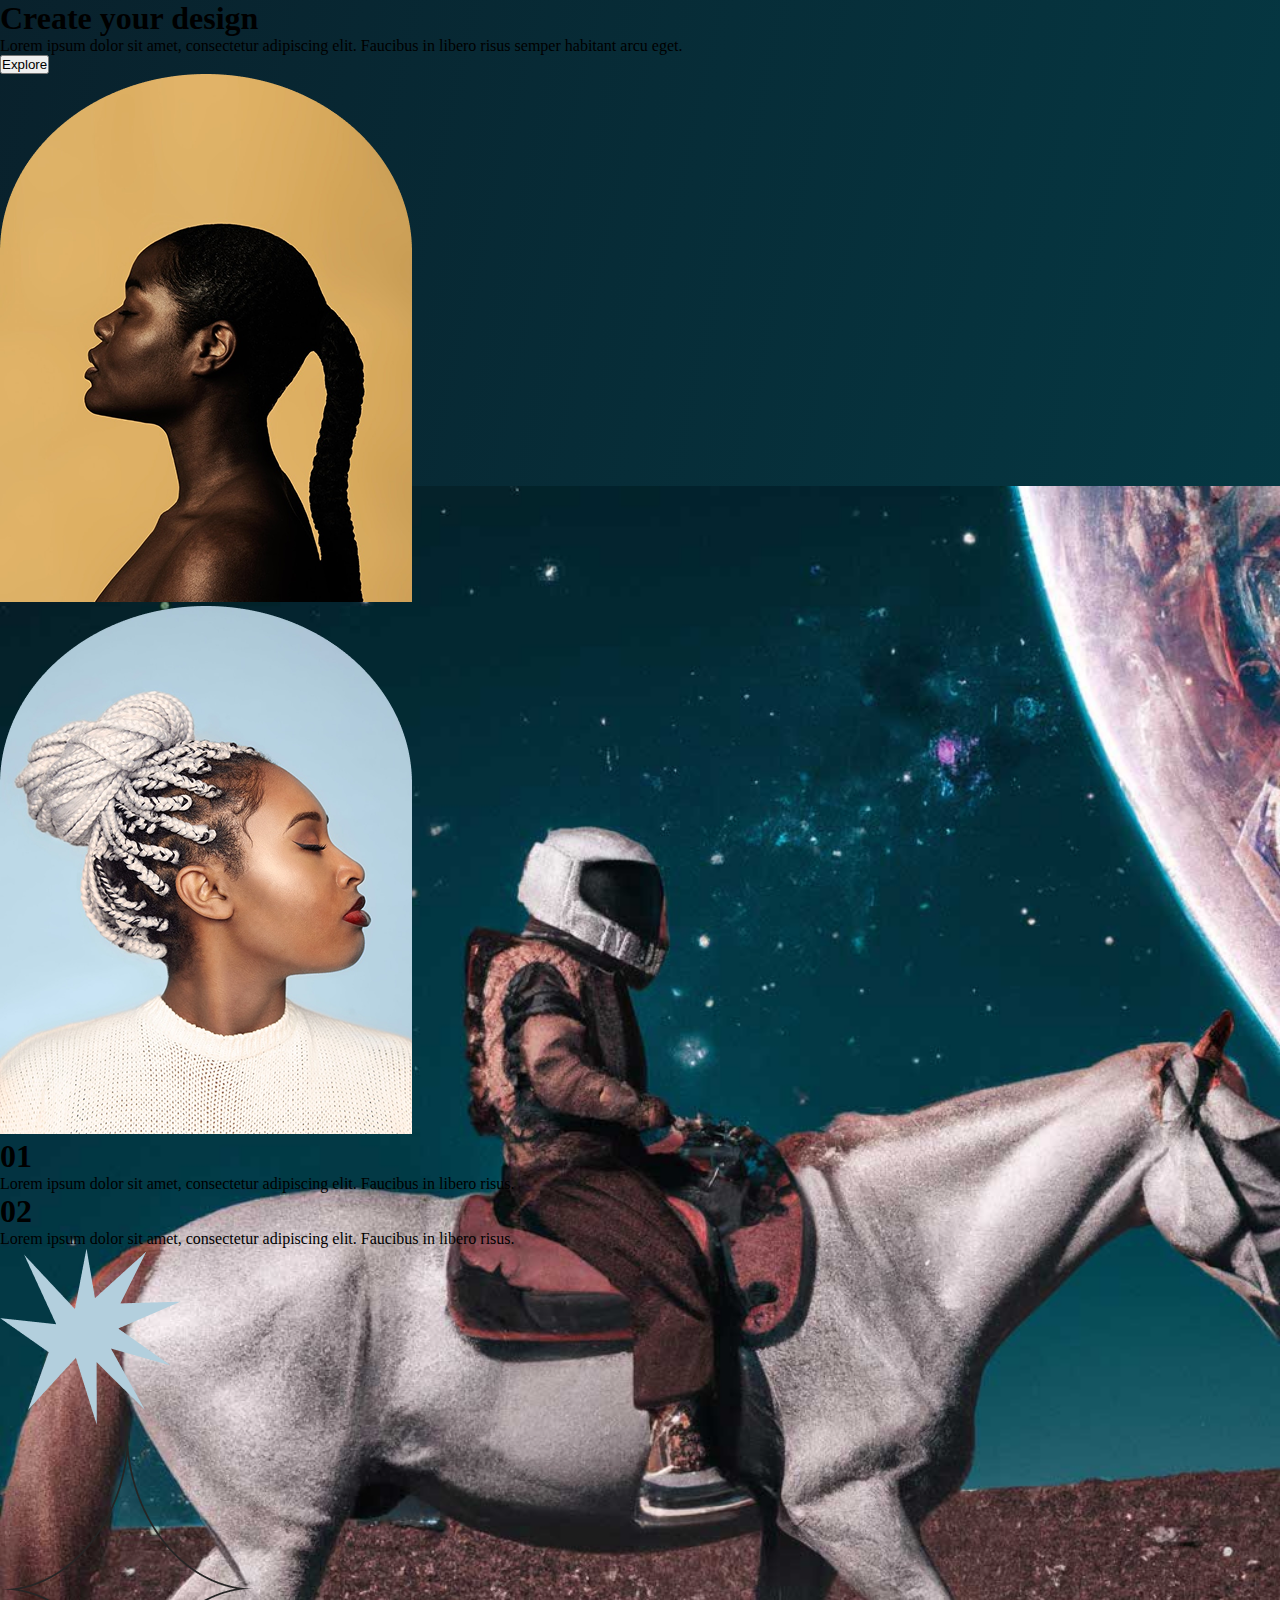
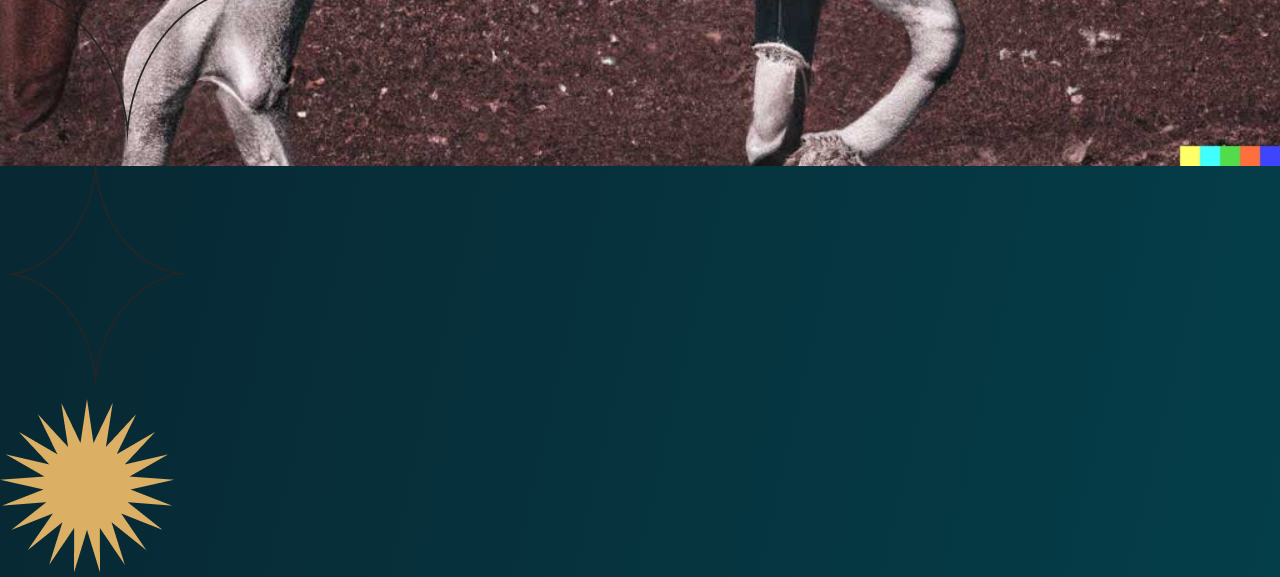
<file: views/index.html>
<!DOCTYPE html>
<html lang="en">
<head>
    <meta charset="UTF-8">
    <meta name="viewport" content="width=device-width, initial-scale=1.0">
    <link rel="stylesheet" href="/css/style.css">
    <title>Document</title>
</head>
<body>   
    <header>
        <section class="content">
            <h1>Create your design</h1>
            <p>Lorem ipsum dolor sit amet, consectetur adipiscing elit. Faucibus in libero risus semper habitant arcu eget.</p>
            <button>Explore</button>
        </section>
    </header>
    <main>
        <div>
            <div class="n1">
                <img src="/sotrage/img/Image bottom.png" alt="">
            </div>
            <div class="n2">
                <img src="/sotrage/img/Image top.png" alt="">
            </div>
        </div>
        <div class="text1">
            <h1>01</h1>
            <p>Lorem ipsum dolor sit amet, consectetur adipiscing elit. Faucibus in libero risus.</p>
        </div>
        <div class="text2">
            <h1>02</h1>
            <p>Lorem ipsum dolor sit amet, consectetur adipiscing elit. Faucibus in libero risus.</p>
        </div>

        <div class="deco1">
            <img src="/sotrage/img/Explosion.png" alt="">
        </div>
        <div class="deco2">
            <img src="/sotrage/img/star.png" alt="">
        </div>
        <div class="deco3">
            <img src="/sotrage/img/Star.png" alt="">
            
        </div>
        <div class="deco4">
            <img src="/sotrage/img/Party.png" alt="">
        </div>
    </main>
</body>
</html>
</file>
<file: css/style.css>
@import url(/css/varialbles.css);

* {
    padding: 0;
    margin: 0;
    box-sizing: border-box;
}

body {
    background: var(--background-color-1);
}

main{
    background-image: url(../sotrage/img/AI\ image\ -\ OpenAI.png);
    background-repeat: no-repeat;
    background-position: right;
    background-size: contain;
    min-height: 100vh;
    z-index: 0;
}

.section__principal {
    position: relative;
    z-index: 2;
    width: 574px;
    height: 348px;
    top: 150px;
    left: 90px;
}
.article__container {
    background: var(--gradient-color-1);
    width: 100%;
    height: 100%;
    border-radius: 24px;
    padding: 20px;
    display: flex;
    flex-direction: column;
    gap: 20px;
}

.article__container img{
    width: 70px;
    height: 15px;
}
.article__container h1{
    font-family: "Avenir-Heavy";
    font-size: 50px;
    color: var(--color-1);
}
.article__container p{
    font-family: "Avenir-Roman";
    font-size: 18px;
    color: var(--color-1);
}
.div__button {
    background: #63E1E1;
    width: 130px;
    height: 50px;
    border-radius: 36px;
    text-align: center;
    align-content: center;
}
.div__button a{
    text-decoration: none;
    font-family: "Poppins-Regular";
    font-size: 18px;
    color: var(--color-2);
}
.div__container {
    background: var(--gradient-color-2);
    position: relative;
    width: 90%;
    height: 160px;
    display: flex;
    gap: 60px;
    align-content: center;
    justify-content: center;
    border-radius: 32px;
    padding: 30px;
    left: 70px;
    top: 200px;
}
.div__box {
    /* background: pink; */
    width: 220px;
    height: 100px;
    display: flex;
    flex-direction: column;
    gap: 6px;
}
.div__box img{
    width: 30px;
    height: 30px;
    padding-bottom: 2px;
}
.div__box h5{
    text-decoration: none;
    font-family: "Avenir-Roman";
    font-size: 18px;
    color: var(--color-1);
}
.div__box p{
    text-decoration: none;
    font-family: "Avenir-Roman";
    font-size: 14px;
    color: var(--color-1);
}
</file>
